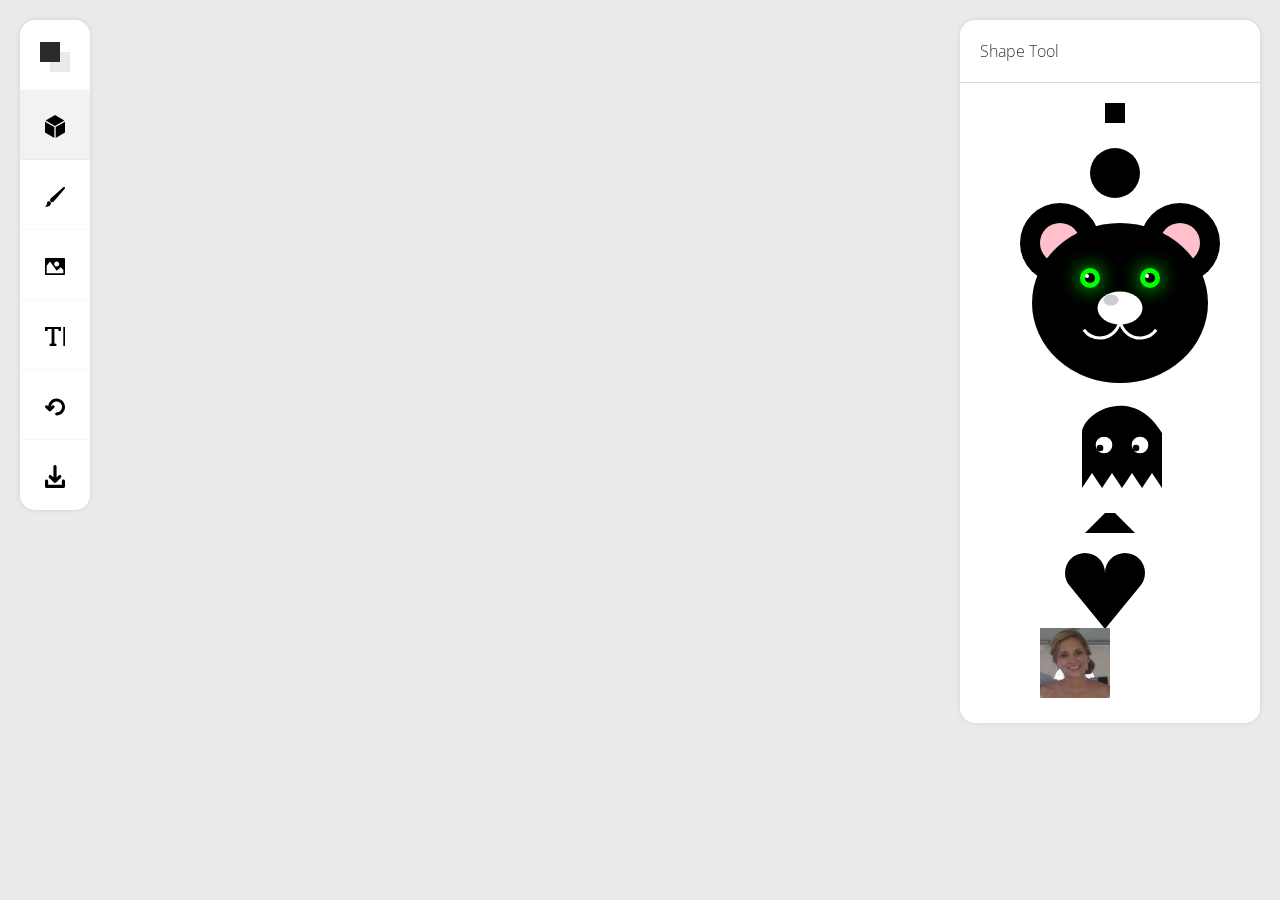
<file: index.html>
<!DOCTYPE html>
<html lang="en">

    <head>
        <meta charset="UTF-8">
        <meta name="viewport" content="width=device-width, initial-scale=1.0">
        <meta http-equiv="X-UA-Compatible" content="ie=edge">
        <title>Document</title>
        <link rel="stylesheet" href="css/styling.css">
        <link href="https://fonts.googleapis.com/css?family=Open+Sans:400,700&display=swap" rel="stylesheet">
        <script src="js/FotoPrint.js"></script>
        <script src="js/DrawingObjects.js"></script>
        <script src="js/ui-manager.js"></script>
    </head>

    <body>

        <main>
            <div class="hidden">
                <input type="color" id="foreground-color" value="#2b2b2b">
                <input type="color" id="background-color" value="#eaeaea">
                <input id="filepicker" type="file" min="1" max="20">

            </div>
            <aside id="tool-menu" class="menu">
                <ul>
                    <li class="tool-item no-background">
                        <div class="color-picker">
                            <div class="color-show foreground">

                            </div>
                            <div class="color-show background">
                            
                            </div>
                        </div>

                    </li>
                    <li data-options="shape" class="tool-item"> <img src="imgs/svg/3d.svg" class="icon" alt=""> </li>
                    <li data-options="brush" class="tool-item"><img src="imgs/svg/brush-tool.svg" class="icon" alt=""></li>
                    <li data-options="image" class="tool-item"><img src="imgs/svg/photo.svg" class="icon" alt=""></li>
                    <li data-options="text" class="tool-item"><img src="imgs/svg/text-tool.svg" class="icon" alt=""></li>
                    <li class="tool-item undo-action"><img src="imgs/svg/undo-circular-arrow.svg" class="icon" alt=""></li>
                    <li class="tool-item export-action"><img src="imgs/svg/download-symbol.svg" class="icon" alt=""></li>
                </ul>
            </aside>

            <div id="canvas-area">
                <canvas id="main">
                </canvas>
            </div>
            <aside id="tool-options-menu" class="menu">
                <div class="menu-content" data-options="text">
                    <div class="menu-title">
                        <p>Text Tool</p>
                    </div>
                    <div class="menu-options">
                        <div class="row"> 
                           <h3>Appearance</h3>
                            <div class="styled-select">
                                <select ID="font_family">
                                    <option value="Comic Sans MS">Comic Sans MS</option>
                                    <option value="Verdana">Verdana</option>
                                </select>
                            </div>


                            <div class="styled-select">
                                <input id="font_size" list="fontSize" placeholder="12px">
                                <datalist id="fontSize">
                                    <option value="12px">
                                    <option value="13px">
                                    <option value="14px">
                                    <option value="15px">
                                    <option value="16px">
                                </datalist>
                            </div>

                        </div>
                        
                    </div>
                </div>

                <div class="menu-content" data-options="shape">
                    <div class="menu-title">
                        <p>Shape Tool</p>
                    </div>
                    <div class="menu-options">
                        <canvas width="260" height="680" id="shape-area">
                        </canvas>
                    </div>
                </div>


                <div class="menu-content" data-options="brush">
                    <div class="menu-title">
                        <p>Brush Tool</p>
                    </div>
                    <div class="menu-options">
                        <div class="row"> 
                           <h3>Brush Size</h3>
                        </div>
                        <div id="brush_size" class="range-slider">
                            <input class="range-slider__range" type="range" value="5" min="5" max="20">
                            <span class="range-slider__value">5px</span>
                        </div>
                    </div>
                </div>


                <div class="menu-content" data-options="image">
                    <div class="menu-title">
                        <p>Image Tool</p>
                    </div>
                    <div class="menu-options">
                        <div class="row"> 
                            <label for=""><h3>Upload image</h3> 
                                <button id="choose_file" class="styled-select">Choose file</button></label></div>
                    </div>
                </div>

            </aside>
        </main>

    </body>

</html>
</file>
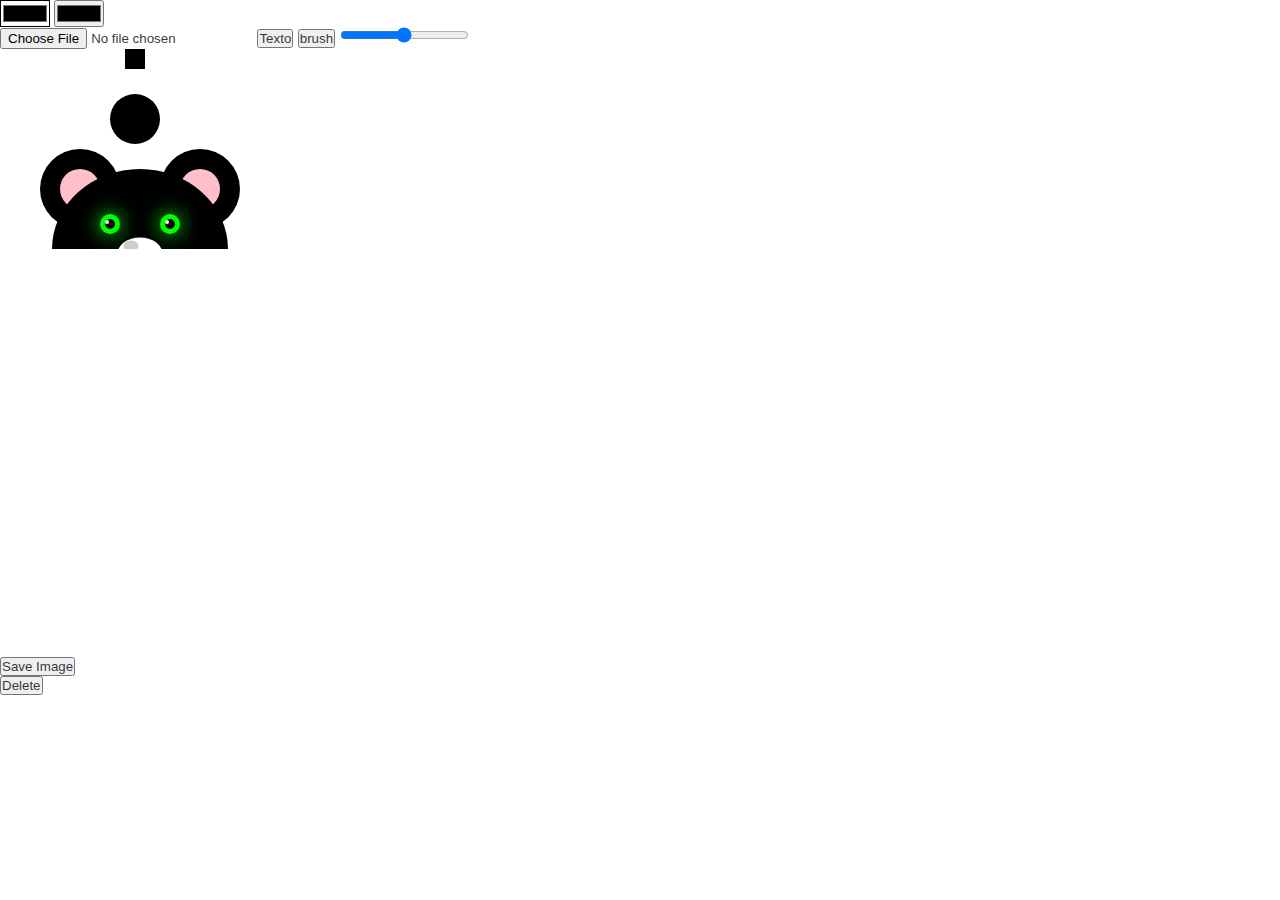
<file: FotoPrint.html>
<!DOCTYPE html>
<html>
<head>
    <title>Family Photos</title>
    <meta charset="utf-8">
    <link rel="stylesheet" href="css/styling.css">
    <script src="js/FotoPrint_manager.js"></script>
    <script src="js/FotoPrint.js"></script>
    <script src="js/DrawingObjects.js"></script>

</head>
<body>
    <input id="foreground" type="color">
    <input id="background" type="color">
    <br>
<input type="file" id="image" accept="image/png, image/jpeg">
<button id="text">Texto</button>
<button id="brush">brush</button>
<input id="brush_size" type="range">
<section>
    <canvas id="canvas2" width="100%" height="200">
        Your browser doesn't recognize the canvas element
    </canvas>
    <canvas id="canvas" width="600" height="400">
        Your browser doesn't recognize the canvas element
    </canvas>

   
</section>

<section>
    <button onclick="saveasimage();"> Save Image </button>
    <br>
    <button onclick="remove();"> Delete </button>
</section>

<section>
    <script> window.onload = main(); </script>
</section>

<footer></footer>
</body>
</html>
</file>
<file: css/styling.css>
canvas {
    /*position:absolute;*/
    top:80px;
    cursor:crosshair;
}

canvas#canvas2 {
    width: 100%;
}

/* New styling */

*{
    margin: 0px;
    padding: 0px;
    font-family: "Open Sans", Tahoma, Geneva, Verdana, sans-serif;
    color:rgba(0,0,0,0.8);
    user-select: none;

}

body{
    background-color: white;
}


li,ul{
    list-style: none;
}

.menu{
    /*border: 1px solid red;*/
    box-shadow: 0px 0px 5px rgba(0,0,0,0.10);
    border-radius: 17px;
    display: inline-block;
    background-color: white;
}

.tool-item.no-background:hover{
    background-color: inherit;
    cursor: unset;
}

#tool-menu{
    position: absolute;
    top: 20px;
    left: 20px;
    border-radius: 15px;
    overflow: hidden;

}

.styled-select select, .styled-select input, button.styled-select {
    background: transparent;
    padding: 5px;
    border: none;
    font-size: 14px;
    height: 29px;
    padding: 10px;
    border: none;
    height: 40px;
    box-sizing: border-box;
    display: inline-block;
}


.styled-select input {
    width: 90px;
}

select:focus,input:focus,button:focus {
    outline: none;

}

select:hover,input:hover,button:hover {
    background-color:rgba(0,0,0,0.01);
    cursor: pointer;

}


.styled-select,button.styled-select{
    border: 1px solid rgba(0,0,0,0.03);
    box-sizing: border-box;
   -webkit-border-radius: 10px;
   -moz-border-radius: 10px;
   border-radius: 10px;
   margin-top: 10px;
   display: inline-block;
   overflow: hidden;
}

.styled-select input{


}


h3{
    font-size: 16px;
    /* font-weight: 400; */
}


.tool-item{
    height: 70px;
    width: 70px;
    text-align: center;
    vertical-align: middle;
    box-sizing: border-box;
    border-bottom: 1px solid rgba(0,0,0,0.03);
    line-height: 70px;
    transition: all 0.5s;
    cursor: pointer;
}


.tool-item:last-child{
    border-bottom:none;
}

.tool-item:hover{
    background-color:rgba(0,0,0,0.05);
    transition: all 0.5s;
    cursor: pointer;
    overflow: hidden;

}

.item-selected{
    background-color:rgba(0,0,0,0.05);
    transition: all 0.5s;
    cursor: pointer;
    overflow: hidden;

}


.tool-item img{
    width: 20px;
    vertical-align: middle;
}

.color-picker{
    padding: 10px;
    display:inline-block;
    vertical-align: middle;
}

.color-picker:hover{
background-color: none;

}

.color-show{
    width: 20px;
    height: 20px;
    cursor: pointer;
    position: relative;
}


.color-show.foreground{
    background-color: #2b2b2b;
    z-index: 2;
}
.color-show.background{
    background-color: black;
    margin-top: -10px;
    margin-left: 10px;
    z-index: 1;
}

#tool-options-menu{
    position: absolute;
    top: 20px;
    right: 20px;
    border-radius: 15px;
    overflow: hidden;
    width: 300px;
}

.menu-title,.menu-options{
    padding: 20px;
}

.menu-options{
    max-height: 600px;
    overflow: scroll;
}

.menu-title{
    border-bottom:1px solid rgba(0,0,0,0.15);
}
.menu-title p{
   font-size: 16px;
   font-weight: 200;
}

.row{
    display: block;
    width: 100%;
}

.menu-content{
    display: none;
}

.item-selected{
    display: block;
}

.hidden{
    display: none;
}


/**/

.range-slider {
  width: 100%;
}
.range-slider__value{
    vertical-align: middle;
}

.range-slider__range {
  -webkit-appearance: none;
  width: calc(100% - (73px));
  height: 5px;
  border-radius: 5px;
  background:rgb(240,240,240);
  outline: none;
  padding: 0;
  margin: 0;
    vertical-align: middle;

}

.range-slider__range::-webkit-slider-thumb:hover {
  background: rgb(100,100,100);
}
.range-slider__range:active::-webkit-slider-thumb {
  background: rgb(100,100,100);
}

.range-slider__range::-webkit-slider-thumb {
  -webkit-appearance: none;
          appearance: none;
  width: 15px;
  height: 15px;
  border-radius: 50%;
  background: rgb(200,200,200);
  cursor: pointer;
  transition: background .15s ease-in-out;
}

.range-slider__range::-moz-range-thumb,.range-slider__range::-webkit-slider-thumb {
  width: 15px;
  height: 15px;
  border: 0;
  border-radius: 50%;
  background:rgba(0,0,0,0.15);
  cursor: pointer;
  transition: background .15s ease-in-out;
}
</file>
